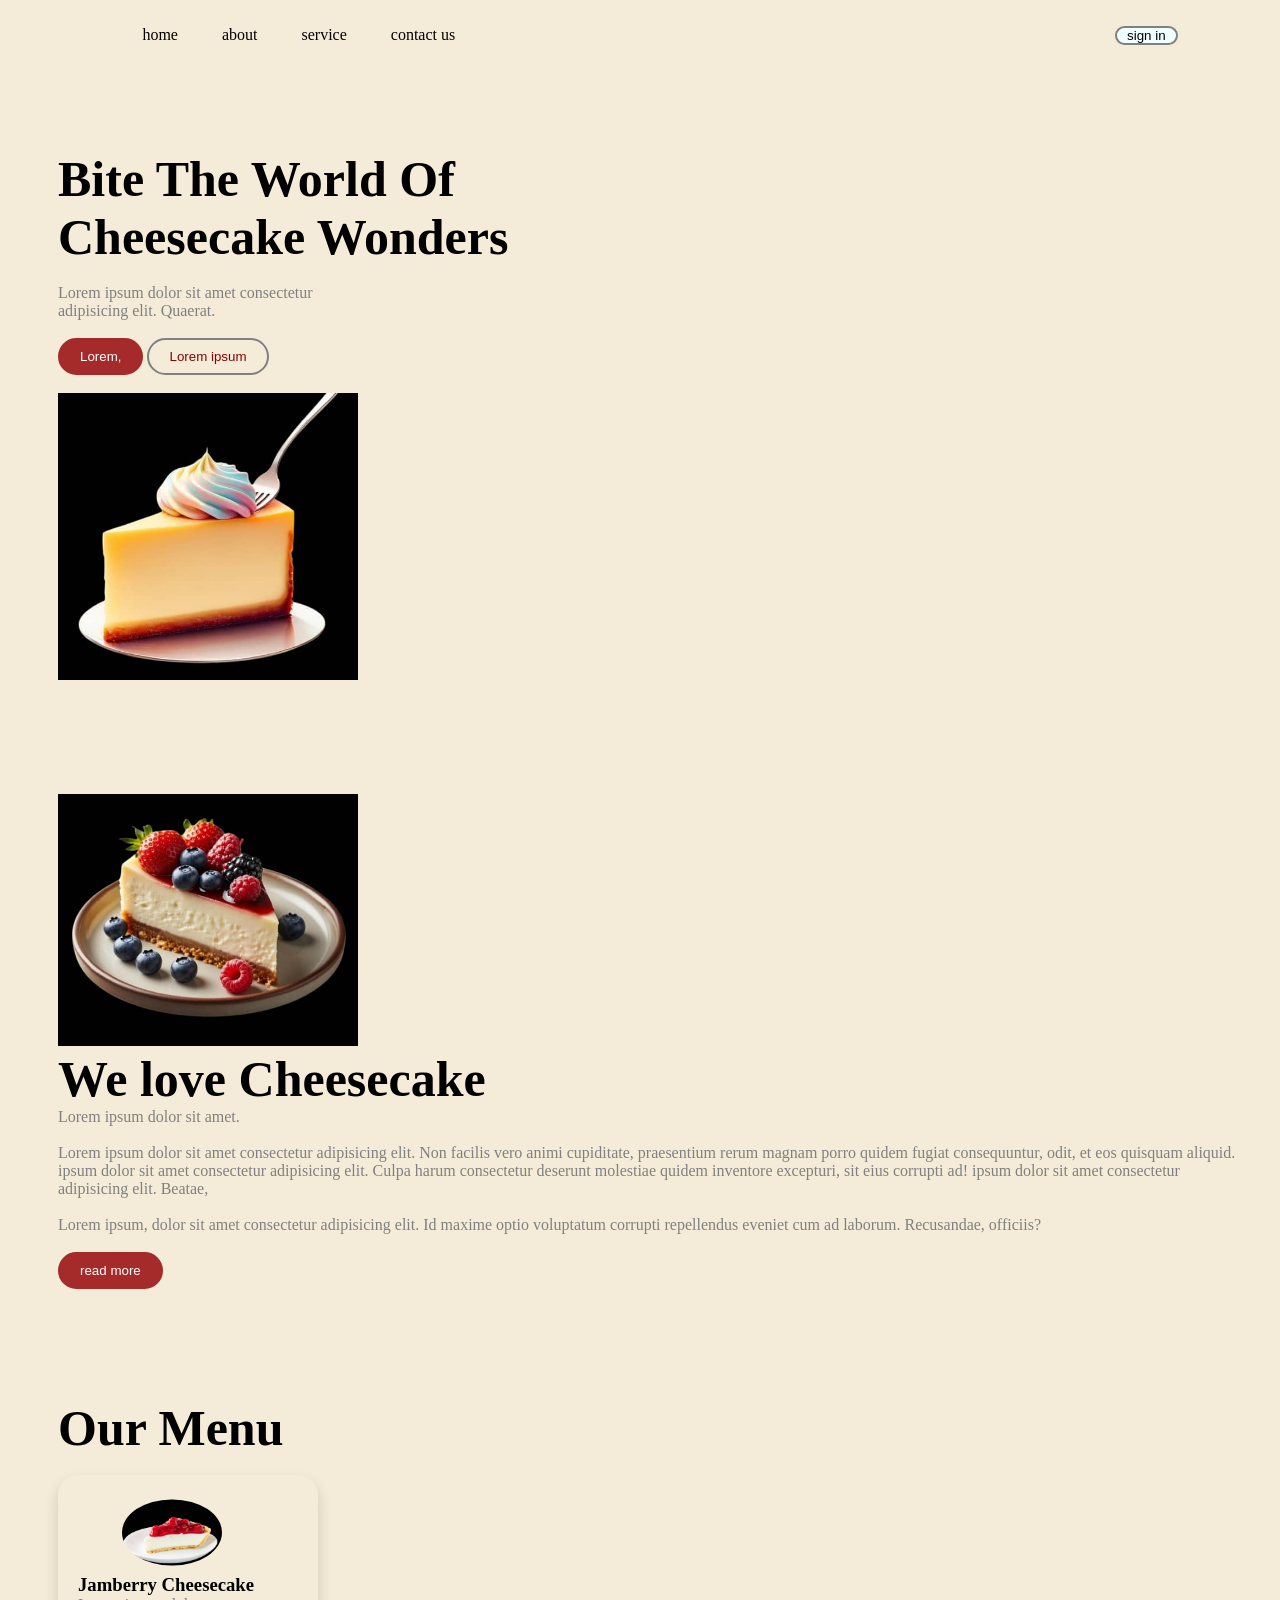
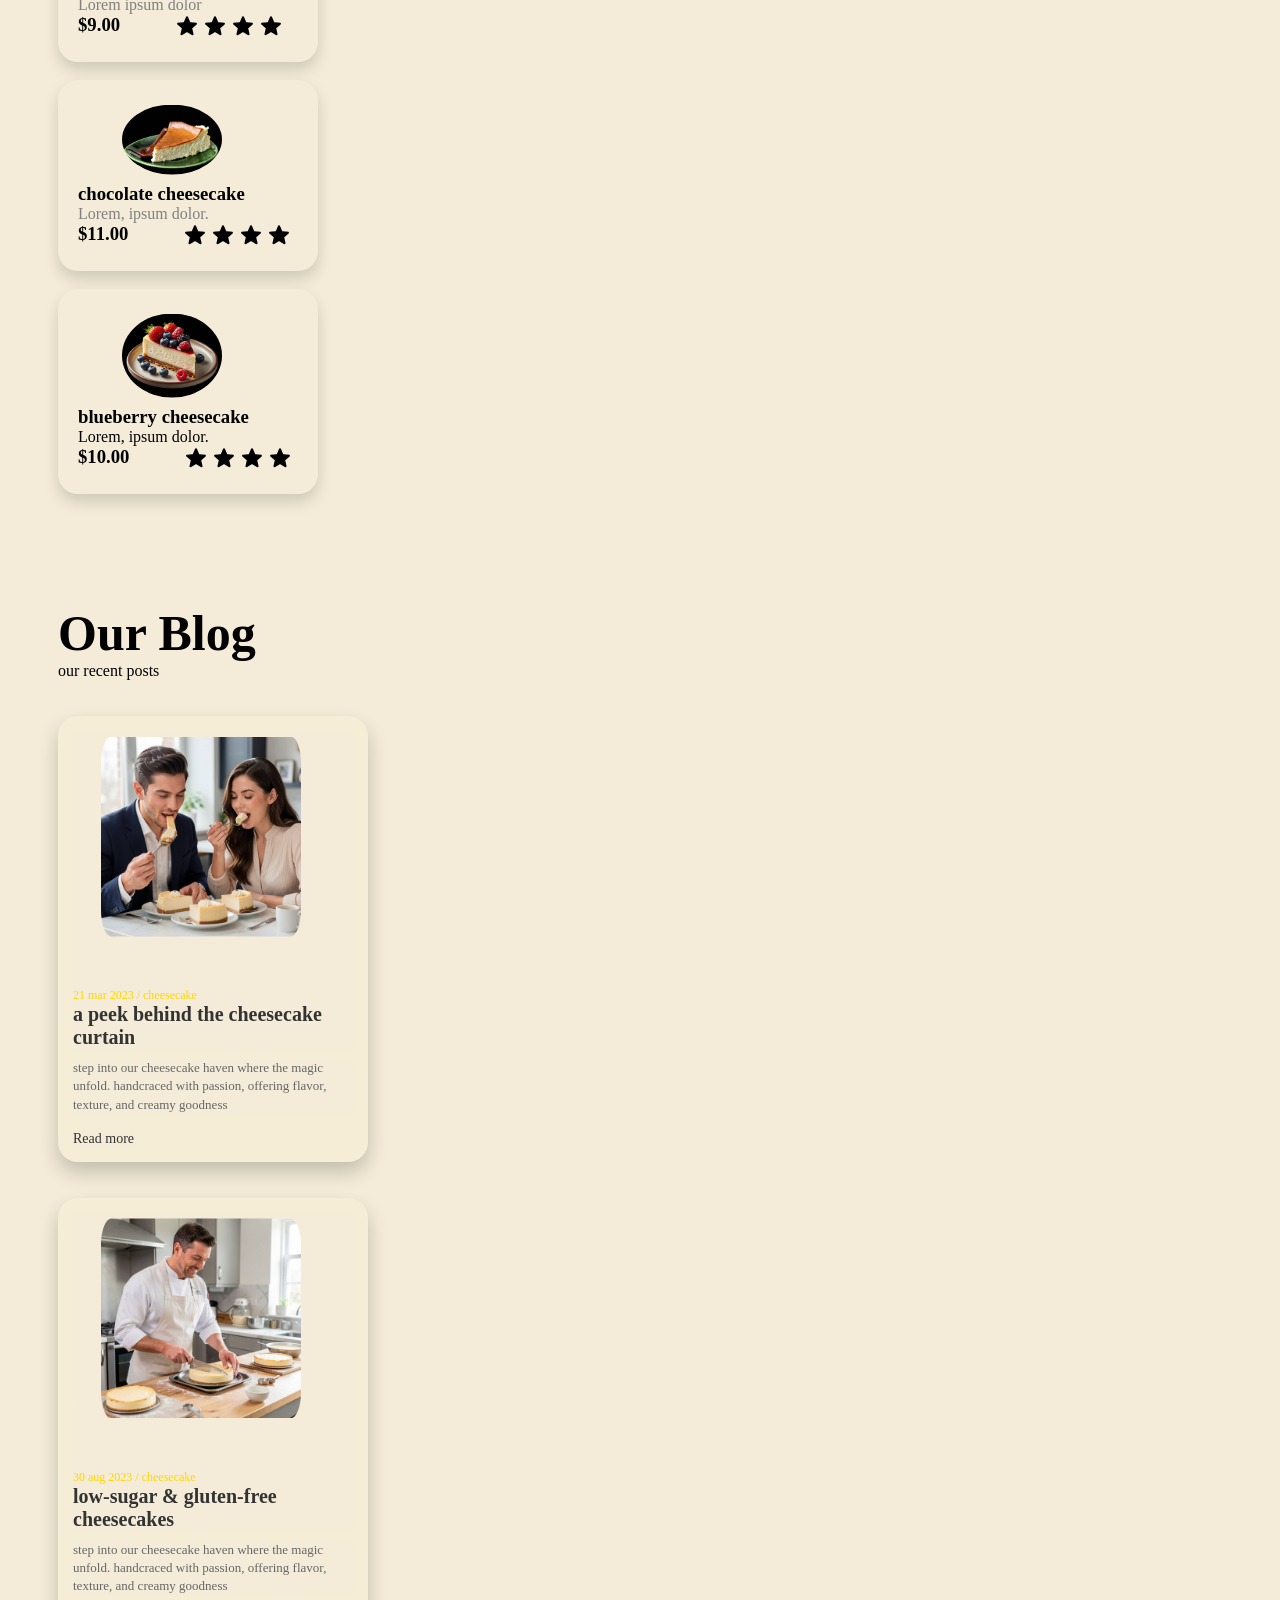
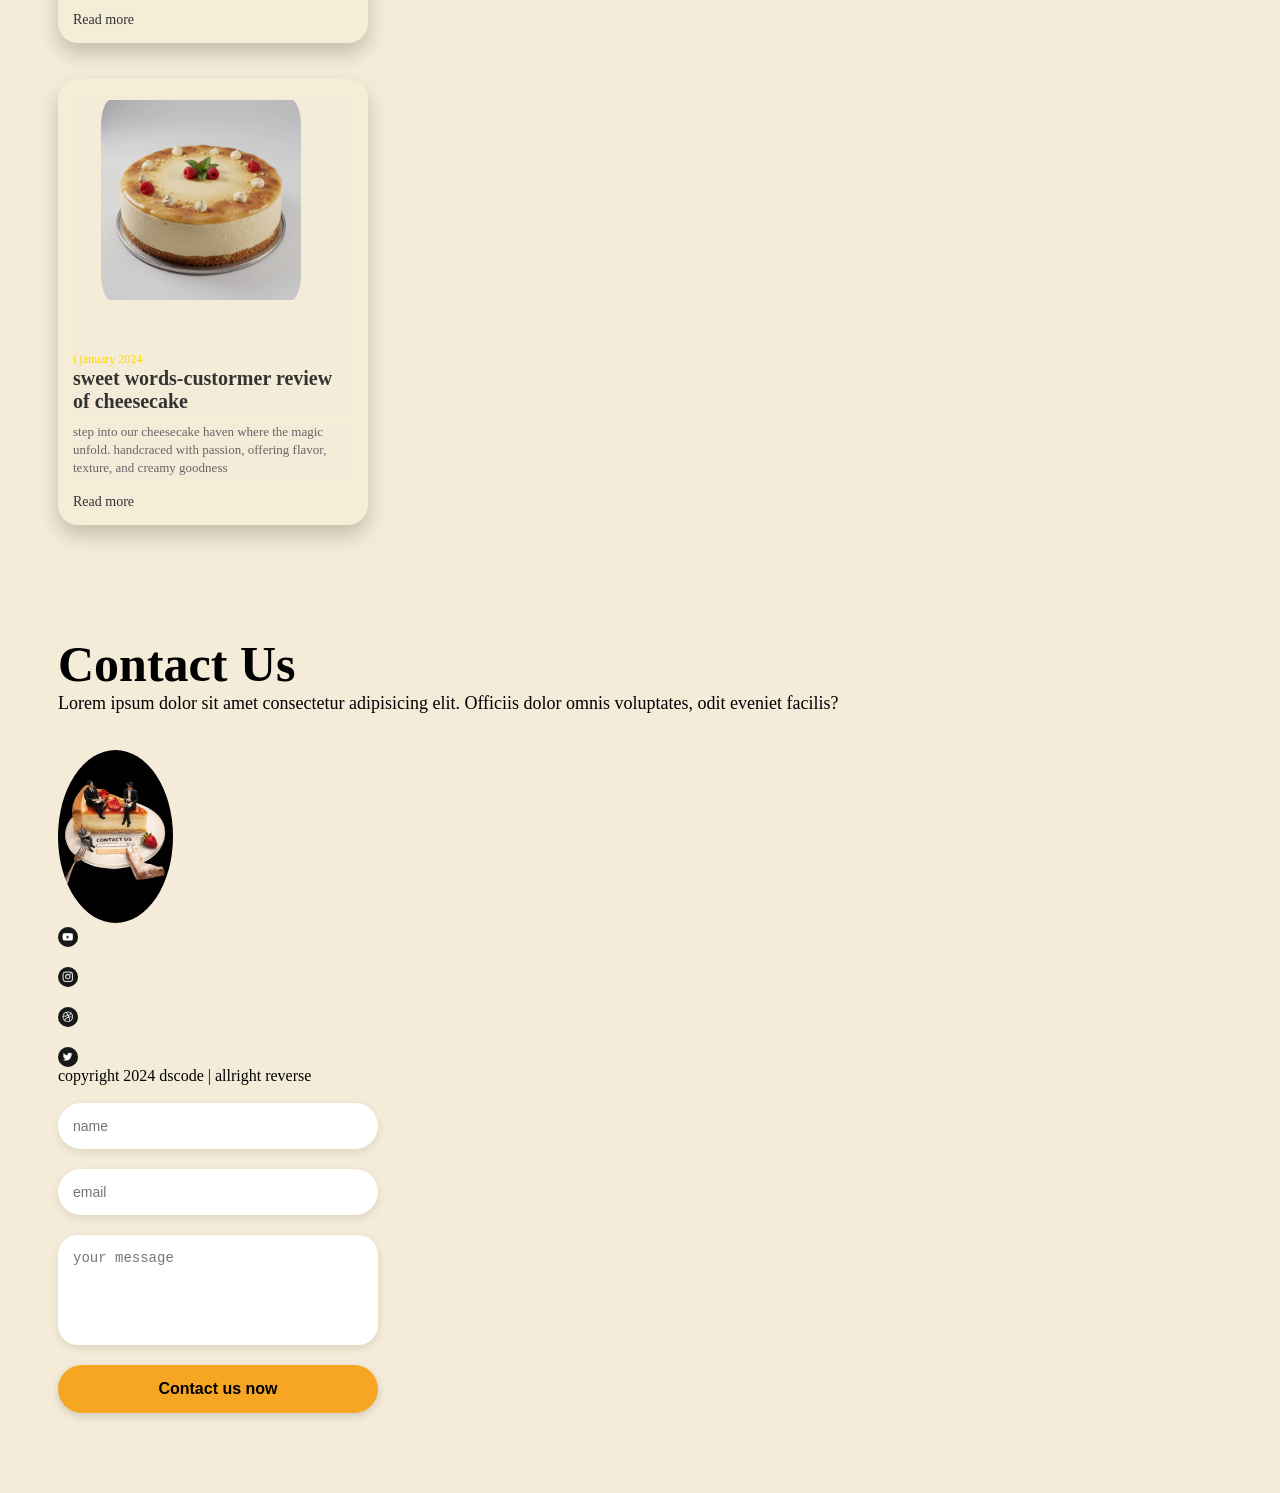
<file: index.html>
<!DOCTYPE html>
<html lang="en">
<head>
    <meta charset="UTF-8">
    <meta name="viewport" content="width=device-width, initial-scale=1.0">
    <title>Document</title>
    <link rel="stylesheet" href="index.css">
</head>
<body>
    <main>
        <header>
            <nav>
                <ul>
                    <li><a href="">home</a></li>
                    <li><a href="">about</a></li>
                    <li><a href="">service</a></li>
                    <li><a href="">contact us</a></li>
                    
                </ul>
                <button class="won">sign in</button>
            </nav>
        </header>

        <section class="section-one">
            <div class="sec-1">
                <h1>Bite The World Of <br> Cheesecake Wonders</h1><br>
                <p>Lorem ipsum dolor sit amet consectetur <br> adipisicing elit. Quaerat.</p><br>
                <button class="bnt-1">Lorem, </button>
                <button class="bnt-2">Lorem ipsum </button><br><br>
                <img src="image13 (2).jpeg" alt="">
            </div>

        </section>

        <section class="section-two">
            <div class="sec-2">
                <img src="image3 (2).jpeg" alt="">
                <h2>We love Cheesecake</h2>
                <p>Lorem ipsum dolor sit amet.</p><br>
                <p>Lorem ipsum dolor sit amet consectetur adipisicing elit. Non facilis vero animi cupiditate, praesentium rerum magnam porro quidem fugiat consequuntur, odit, et eos quisquam aliquid. ipsum dolor sit amet consectetur adipisicing elit. Culpa harum consectetur deserunt molestiae quidem inventore excepturi, sit eius corrupti ad! ipsum dolor sit amet consectetur adipisicing elit. Beatae, </p><br>
                <p>Lorem ipsum, dolor sit amet consectetur adipisicing elit. Id maxime optio voluptatum corrupti repellendus eveniet cum ad laborum. Recusandae, officiis?</p><br>
                <button>read more</button>

            </div>

        </section>

        <section class="section-three">
            <div class="sec-3">
                <h2>Our Menu</h2><br>
                <div class="one">
                    <div class="ton">
                    <img src="image2 (2).jpeg" alt="">
                    </div>
                    <h3>Jamberry Cheesecake</h2>
                    <p>Lorem ipsum dolor </p>
                    <div class="two">
                    <h3>$9.00</h3>
                <div>
                    <img src="icons8-star-24.png" alt="">
                     <img src="icons8-star-24.png" alt="">
                     <img src="icons8-star-24.png" alt="">
                     <img src="icons8-star-24.png" alt="">
                     </div>
                    </div>
                </div><br>


                <div class="com">
                    <div class="com1">
                        <img src="image1 (2).jpeg" alt="">
                    </div>
                    <h3>chocolate cheesecake</h3>
                    <p>Lorem, ipsum dolor.</p>
                    <div class="com2">
                        <h3>$11.00</h3>
                      <div>
                        <img src="icons8-star-24.png" alt="">
                     <img src="icons8-star-24.png" alt="">
                     <img src="icons8-star-24.png" alt="">
                     <img src="icons8-star-24.png" alt=""> 
                      </div>  
                    </div>

                </div><br>

                <div class="hom">
                    <div class="hom1">
                        <img src="image3 (2).jpeg" alt="">
                    </div>
                    <h3>blueberry cheesecake</h3>
                    <p>Lorem, ipsum dolor.</p>
                    <div class="hom2">
                        <h3>$10.00</h3>
                        <div>
                          <img src="icons8-star-24.png" alt="">
                     <img src="icons8-star-24.png" alt="">
                     <img src="icons8-star-24.png" alt="">
                     <img src="icons8-star-24.png" alt="">  
                        </div>
                    </div>

                </div>
            </div>
        </section>

        <section class="section-four">
            <div class="sec-4">
                <h2>Our Blog</h2>
                <p>our recent posts</p><br><br>
                <div class="sec-4-1">
                    <div class="img1">
                        <img src="image12 (2).jpeg" alt="">
                    </div>
                    <p class="ton">21 mar 2023 / cheesecake</p>
                    <h3>a peek behind the cheesecake curtain</h2>

                    <p class="tan">
                        step into our cheesecake haven where the magic unfold.
                        handcraced with passion, offering flavor, texture,
                        and creamy goodness

                    </p>
                    <a href=""> Read more</a>

                </div><br><br>

                <div class="him">
                    <div class="hun">
                        <img src="image11 (2).jpeg" alt="">
                     </div>
                     <p class="htn">30 aug 2023 / cheesecake</p>
                     <h3>low-sugar & gluten-free cheesecakes</h3>
                     <p class="hbn"> step into our cheesecake haven where the magic unfold.
                        handcraced with passion, offering flavor, texture,
                        and creamy goodness</p>
                        <a href="">Read more</a>

                </div><br><br>

                <div class="bom">
                    <div class="bun">
                        <img src="image10 (3).jpeg" alt="">
                    </div>
                    <p class="bin">i january 2024</p>
                    <h3>sweet words-custormer review of cheesecake</h3>
                    <p class="ben">step into our cheesecake haven where the magic unfold.
                        handcraced with passion, offering flavor, texture,
                        and creamy goodness</p>
                        <a href="">Read more</a>

                </div>

            </div>

        </section>


        <section class="section-five">
            <div class="sec-5">
                <h2>Contact Us</h2>
                <p class="ken">Lorem ipsum dolor sit amet consectetur adipisicing elit. Officiis dolor omnis voluptates, odit eveniet facilis?</p><br><br>
                <img src="image7 (2).jpeg" alt="">
                <div class="kon">
                    <img src="image15 (2).jpeg" alt="" srcset="">
                    <img src="image10 (2).jpeg" alt="">
                    <img src="image9 (2).jpeg" alt="">
                    <img src="image8 (2).jpeg" alt="">

                </div>
                <p >copyright 2024 dscode | allright reverse</p><br>

                <div class="kin">
                    <form action="" class="kon">
                        <input type="text" placeholder="name">
                        <input type="text" placeholder="email">
                        <textarea name="" placeholder="your message" rows="5" id=""></textarea>
                        <button type="submit">Contact us now</button>

                    </form>

                </div>


            </div>
        

        </section>
    </main>
    
</body>
</html>
</file>
<file: index.css>
*{
    margin: 0;
    padding: 0;
    box-sizing: 0;
    background-color: #f4ecd8;
    
}

nav{
    display: flex;
    justify-content: space-between;
    padding: 2% 8%;
    
}

nav ul{
    list-style: none;
    
}

nav ul li{
    display: inline-block;
    margin-left: 2.5rem;
}

nav ul li a{
    text-decoration: none;
    color:black;
    
}

.won{
    border-radius: 34px;
    padding-inline: 10px;
    background-color: azure;
    border-color: grey;
    border-style: solid;
    
}

.section-one{
    position: relative;
    top: 16%;
    left: 8px;
    padding-block: 30px;
    margin: 50px;
}
.sec-1 h1{
    font-weight: 600;
    font-size: 50px;
    color: black;
}

.sec-1 p{
    font-weight: 400;
    font-size: 16px;
    color: gray;
}

.bnt-1{
    padding-inline: 20px;
    border-radius: 32px;
    padding-block: 9px;
    background: brown;
    color: white;
    border-style: solid;
    border-color: brown;

}

.bnt-2{
    padding-inline: 20px;
    padding-block: 9px;
    border-radius: 32px;
    border-color: grey;
    border-style: solid;
    color:darkred;
}

.sec-1 img{
    width: 300px;
}


.section-two{
  position: relative;
    top: 16%;
    left: 8px;
    padding-block: 30px;
    margin: 50px;   
}

.sec-2 img{
    width: 300px;
}
.sec-2 h2{
  font-weight: 600;
    font-size: 50px;
    color: black;  
}

.sec-2 p{
  font-weight: 400;
    font-size: 16px;
    color: gray;   
}

.sec-2 button{
   padding-inline: 20px;
    border-radius: 32px;
    padding-block: 9px;
    background: brown;
    color: white;
    border-style: solid;
    border-color: brown;
  
}

.section-three{
 position: relative;
    top: 16%;
    left: 8px;
    padding-block: 30px;
    margin: 50px;   
}

.sec-3 h2{
  font-weight: 600;
    font-size: 50px;
    color: black;  
}

.ton img{
    width: 100px;
    padding: 2% 20%;
    border-radius: 50%;

}

.two{
    display: flex;
    gap: 25%;
    
}

.one{
    width: 220px;
    padding: 20px;
    border-radius: 20px;
    box-shadow: 0 8px 15px rgba(0, 0, 0, 0.15);
    background-color: #f4ecd8;
}

.one p{
    color: grey;
}


.com1 img{
  width: 100px;
    padding: 2% 20%;
    border-radius: 50%;   
}

.com2{
     display: flex;
    gap: 25%;
}

.com{
  width: 220px;
    padding: 20px;
    border-radius: 20px;
    box-shadow: 0 8px 15px rgba(0, 0, 0, 0.15) ;
    background-color: #f4ecd8;   
}

.com p{
    color: gray;
}

.hom1 img{
    width: 100px;
    padding: 2% 20%;
    border-radius: 50%;  
}

.hom2{
    display: flex;
    gap: 25%;
}

.hom{
 width: 220px;
    padding: 20px;
    border-radius: 20px;
    box-shadow: 0 8px 15px rgba(0, 0, 0, 0.15);
    background-color: #f4ecd8;
}

.section-four{
  position: relative;
    top: 16%;
    left: 8px;
    padding-block: 30px;
    margin: 50px;     
}

.sec-4 h2{
    font-weight: 600;
    font-size: 50px;
    color: black; 
}

.img1 img{
    width: 200px;
    border-radius: 15%;
    margin-bottom: 15%;
    padding: 2% 10%;
}

.sec-4-1{
    width: 280px;
    padding-top: 30px;
    padding: 15px;
    border-radius: 20px;
    box-shadow: 0 10px 20px rgba(0, 0, 0, 0.2);
    background-color: #f6edd6;
}

.sec-4-1 h3{
font-size: 20px;
margin-bottom: 10px;
color: #333;
}

.ton{
    font-size: 12px;
    color:gold;
}

.tan{
    font-size: 13px;
    line-height: 1.4;
    margin-bottom: 15px;
    color: #666;
}

.sec-4-1 a{
    text-decoration: none;
    color: #333;
    font-weight: 400;
    font-size: 14px;
}

.hun img{
    width: 200px;
    border-radius: 15%;
    margin-bottom: 15%;
    padding: 2% 10%;  
}

.him{
     width: 280px;
    padding-top: 30px;
    padding: 15px;
    border-radius: 20px;
    box-shadow: 0 10px 20px rgba(0, 0, 0, 0.2);
    background-color: #f6edd6;
}

.him h3{
    font-size: 20px;
margin-bottom: 10px;
color: #333;
}

.htn{
    font-size: 12px;
    color:gold;
}

.hbn{
   font-size: 13px;
    line-height: 1.4;
    margin-bottom: 15px;
    color: #666;  
}

.him a{
   text-decoration: none;
    color: #333;
    font-weight: 400;
    font-size: 14px;
}  


.bun img{
     width: 200px;
    border-radius: 15%;
    margin-bottom: 15%;
    padding: 2% 10%;  
}

.bom{
   width: 280px;
    padding-top: 30px;
    padding: 15px;
    border-radius: 20px;
    box-shadow: 0 10px 20px rgba(0, 0, 0, 0.2);;
    background-color: #f6edd6; 
}  

.bom h3{
     font-size: 20px;
margin-bottom: 10px;
color: #333;
}

.bin{
     font-size: 12px;
    color:gold;
}

.ben{
     font-size: 13px;
    line-height: 1.4;
    margin-bottom: 15px;
    color: #666;
}

.bom a{
    text-decoration: none;
    color: #333;
    font-weight: 400;
    font-size: 14px; 
}


.section-five{
     position: relative;
    top: 16%;
    left: 8px;
    padding-block: 30px;
    margin: 50px;   
}

.sec-5 h2{
    font-weight: 600;
    font-size: 50px;
    color: black;
}

.ken{
    font-size: 18px;
    font-weight: 400;
}

.sec-5 img{
    width: 115px;
    border-radius: 50%;
}

.kon img{
    width: 20px;
    
}

.kin{
    width: 320px;
}

.kon{
    display: flex;
    flex-direction: column;
    gap: 20px;
}

.kon input,
.kon textarea{
    padding: 15px;
    border: none;
    border-radius: 30px;
    outline: none;
    background: #fff;
    box-shadow: 0 3px 8px rgba(0, 0, 0, 0.1);
    font-size: 14px;
}

.kon textarea{
    border-radius: 20px;
    resize: none;
}

.kin button{
    padding: 15px;
    border: none;
    border-radius: 30px;
    background: #f6a623;
    cursor: pointer;
    font-weight: bold;
    cursor: pointer;
    font-size: 16px;
    box-shadow: 0 3px 8px rgba(0, 0, 0, 0.15);
}

@media (min-width:1200px){
    .section-one{
        display: flex;
    }
}
</file>
